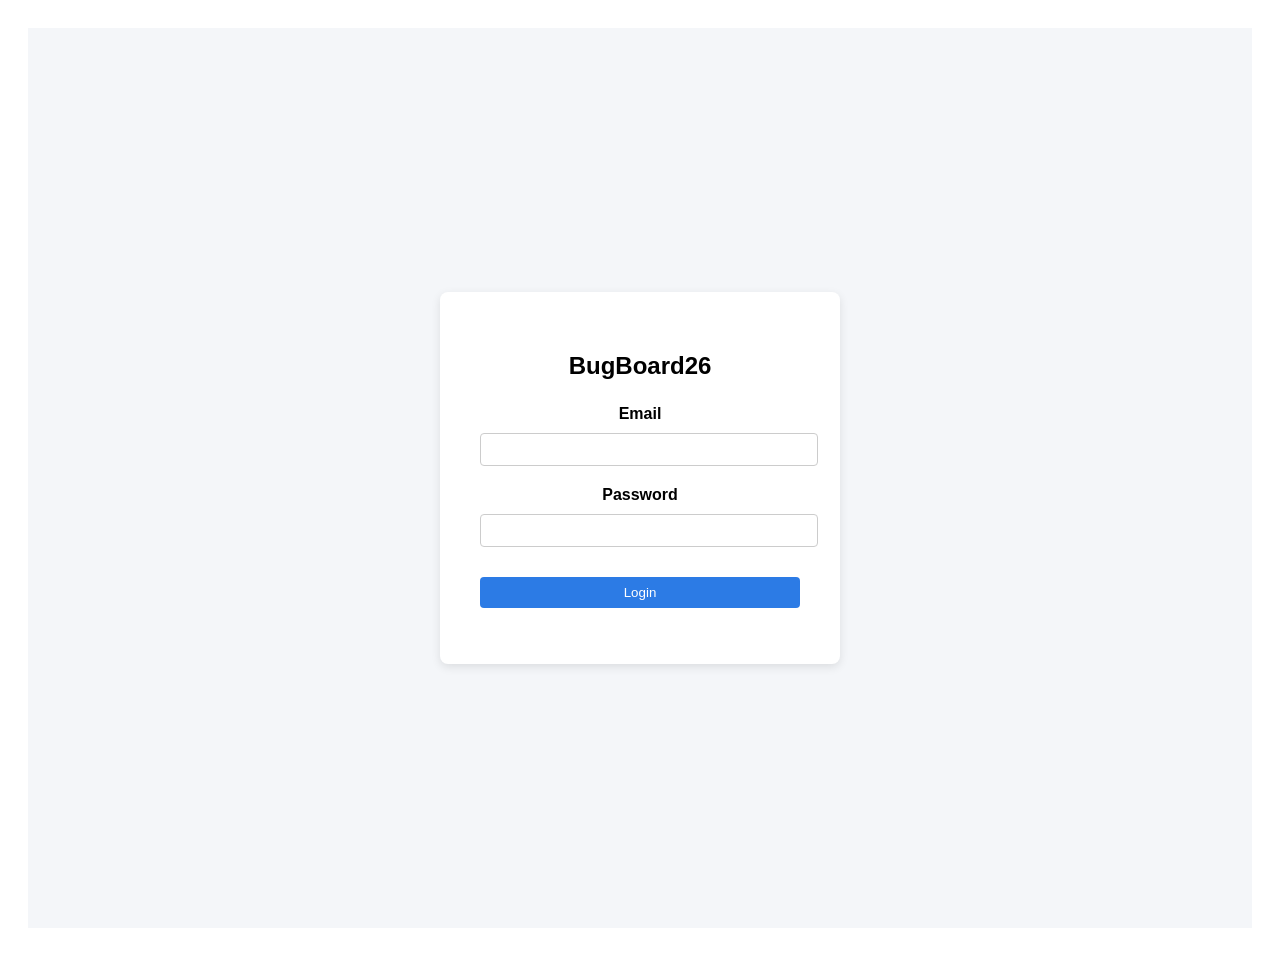
<file: prjBugBoard/bugboard-frontend/index.html>
<!DOCTYPE html>
<html lang="it">
<head>
    <meta charset="UTF-8">
    <title>Issue Tracker - Login</title>
    <link rel="stylesheet" href="css/style.css">
    <script src="js/api.js"></script>
    <script src="js/login.js"></script>
</head>
<body>
<div class="login-container">
    <div class="login-card">
        <h2>BugBoard26</h2>
        <!--h3>Issue Tracker</h3-->
        <form id="login-form" onsubmit="doLogin(event)">
            <div class="form-group">
                <label>Email</label>
                <input
                        type="email"
                        id="email"
                        pattern="^[^\s@]+@[^\s@]+\.[^\s@]+$"
                        title="Inserire un indirizzo email valido"
                        required>
            </div>
            <div class="form-group">
                <label>Password</label>
                <input type="password" id="password" required>
            </div>
            <button type="submit" class="btn btn-primary login-btn">
                Login
            </button>
        </form>
        <p id="error-msg" class="error-message"></p>
    </div>
</div>
</body>
</html>
</file>
<file: prjBugBoard/bugboard-frontend/css/style.css>
body { font-family: Arial, sans-serif; padding: 20px; }
table { border-collapse: collapse; width: 100%; margin-top: 20px; }
th, td { border: 1px solid #ccc; padding: 8px; text-align: left; }
th { background-color: #f2f2f2; }
.stats { display: flex; gap: 20px; margin-top: 20px; }
.stat-box { border: 1px solid #ccc; padding: 10px; width: 150px; text-align: center; }
.admin-only { display: <%= "admin".equals(role) ? "block" : "none" %>; }
a { text-decoration: none; color: blue; }


.stats-grid{
    display:grid;
    grid-template-columns:repeat(4,1fr);
    gap:15px;
    margin-bottom:30px;
}

.stat-card{
    background:#f9f9f9;
    padding:20px;
    border-radius:8px;
    text-align:center;
    box-shadow:0 2px 6px rgba(0,0,0,0.1);
}

.stat-card h3{
    margin-bottom:10px;
}

.stat-card p{
    font-size:24px;
    font-weight:bold;
}

.filter-container{
    background:#f9f9f9;
    padding:20px;
    border-radius:8px;
    margin-bottom:30px;
}

.filter-form{
    display:flex;
    gap:15px;
    flex-wrap:wrap;
    align-items:flex-end;
}

.filter-group{
    display:flex;
    flex-direction:column;
}

.filter-actions{
    display:flex;
    gap:10px;
}

.table-container{
    background:white;
    padding:20px;
    border-radius:8px;
    box-shadow:0 2px 6px rgba(0,0,0,0.1);
}

.issue-table{
    width:100%;
    table-layout:fixed;
}

.issue-table td,
.issue-table th{
    word-wrap:break-word;
    overflow:hidden;
    text-overflow:ellipsis;
}

.issue-table td:nth-child(2){
    max-width:180px;
}

.issue-table td:nth-child(3){
    max-width:250px;
}

.issue-table th{
    background:#f1f1f1;
}

.filter-box {
    margin-top: 30px;
    padding: 15px;
    border: 1px solid #ccc;
    border-radius: 6px;
    background-color: #f9f9f9;
}


.filter-group label {
    font-size: 0.9em;
    margin-bottom: 4px;
    font-weight: bold;
}

.filter-group select {
    padding: 6px;
}


.filter-actions button {
    padding: 7px 14px;
    border: none;
    background-color: #007bff;
    color: white;
    cursor: pointer;
    border-radius: 4px;
}

.filter-actions button:hover {
    background-color: #0056b3;
}

.reset-btn {
    padding: 7px 14px;
    border: 1px solid #ccc;
    border-radius: 4px;
    background-color: white;
    color: #333;
}


.login-box {
    width: 300px;
    margin: auto;
}

input {
    width: 100%;
    padding: 8px;
    margin: 5px 0;
}

.error {
    color: red;
}

.table-container{
    overflow-x:auto;
}

.page-container{
    max-width:1024px;
    margin:20px auto;
}

.page-header{
    display:flex;
    justify-content:space-between;
    align-items:center;
    margin-bottom:30px;
}

.dashboard-header{
    display:flex;
    justify-content:space-between;
    align-items:center;
    margin-bottom:20px;
}

.header-actions{
    display:flex;
    gap:10px;
}

.form-container{
    background:#f9f9f9;
    padding:25px;
    border-radius:8px;
    box-shadow:0 2px 6px rgba(0,0,0,0.1);
}

.form-group{
    margin-bottom:15px;
    display:flex;
    flex-direction:column;
}

.form-group label{
    font-weight:bold;
    margin-bottom:5px;
}

.form-group input,
.form-group select,
.form-group textarea{
    padding:8px;
    border:1px solid #ccc;
    border-radius:4px;
}

.form-actions{
    margin-top:20px;
}

.btn{
    padding:8px 14px;
    border:none;
    border-radius:4px;
    cursor:pointer;
    text-decoration:none;
}

.btn-primary{
    background:#2c7be5;
    color:white;
}

.btn-secondary{
    background:#6c757d;
    color:white;
}

.btn-danger{
    background:#dc3545;
    color:white;
}

.form-message{
    margin-top:15px;
    font-weight:bold;
}

.status{
    padding:4px 10px;
    border-radius:12px;
    font-size:12px;
    font-weight:bold;
    color:white;
}

.status.todo{
    background:#6c757d;
}

.status.in_progress{
    background:#0d6efd;
}

.status.done{
    background:#198754;
}

.issue-table tbody tr:hover{
    background:#f5f5f5;
    cursor:pointer;
}

.priority{
    padding:4px 10px;
    border-radius:12px;
    font-size:12px;
    font-weight:bold;
    color:white;
}

.priority.LOW{
    background:#198754;
}

.priority.MEDIUM{
    background:#ffc107;
    color:black;
}

.priority.HIGH{
    background:#dc3545;
}

.login-container{
    height:100vh;
    display:flex;
    justify-content:center;
    align-items:center;
    background:#f4f6f9;
}

.login-card{
    background:white;
    padding:40px;
    border-radius:8px;
    width:320px;
    box-shadow:0 3px 10px rgba(0,0,0,0.1);
    text-align:center;
}

.login-card h2{
    margin-bottom:25px;
}

.login-btn{
    width:100%;
    margin-top:10px;
}

.error-message{
    margin-top:15px;
    color:#dc3545;
    font-weight:bold;
}

input[readonly],
textarea[readonly]{
    background:#f5f5f5;
    border:1px solid #ddd;
}

.issue-table tbody tr:hover{
    background:#f5f5f5;
    cursor:pointer;
}

.clickable-row{
    cursor:pointer;
}

.clickable-row:hover{
    background:#f5f5f5;
}

.disabled-row{
    opacity:0.6;
    cursor:not-allowed;
}

.stat-card{
    background:#fff;
    padding:15px;
    border-radius:10px;
    box-shadow:0 2px 6px rgba(0,0,0,0.1);
    text-align:center;
}

.stats-container{
    display:flex;
    gap:20px;
    margin-bottom:20px;
}
</file>
